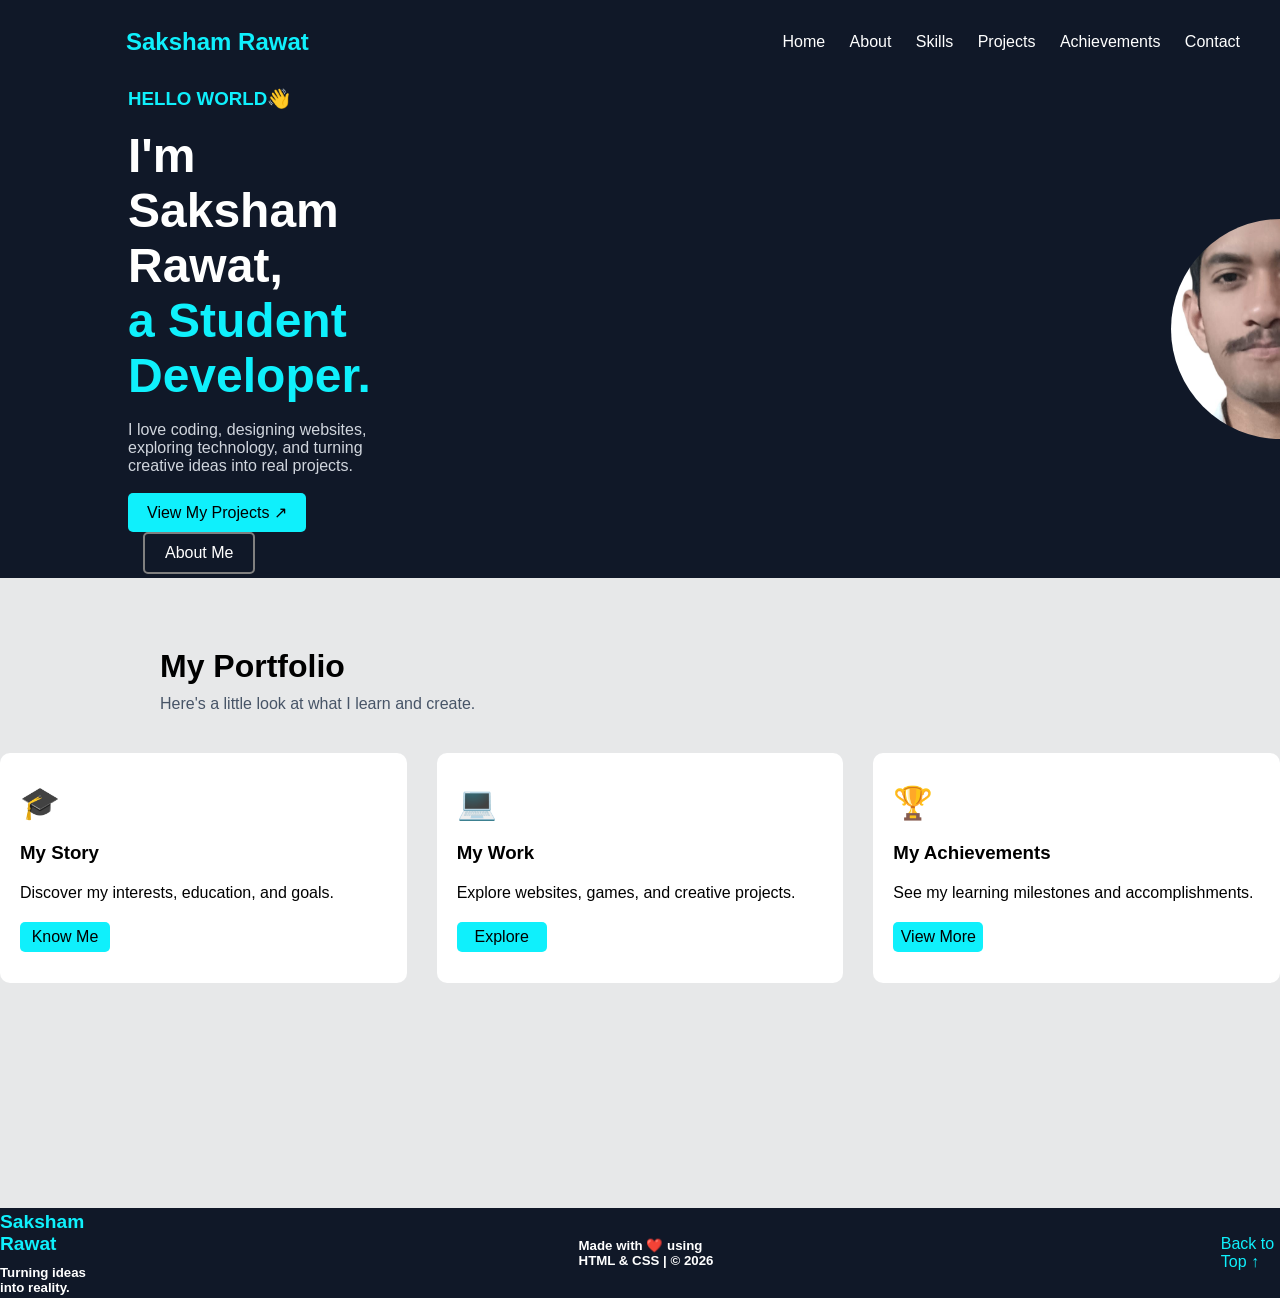
<file: index.html>
<!DOCTYPE html>
<html lang="en">

<head>
    <meta charset="UTF-8">
    <meta name="viewport" content="width=device-width, initial-scale=1.0">
    <link rel="stylesheet" href="style.css">
    <title>Document</title>
</head>

<body>

    <!-- navbar section -->
    <nav>
        <div class="Home-nav">
            <div>
                <h1 class="nav-heading">Saksham Rawat</h1>
            </div>
            <div>
                <a href="http://127.0.0.1:5500/index.html" class="nav-button">Home</a>
                <a href="http://127.0.0.1:5500/about.html" class="nav-button">About</a>
                <a href="http://127.0.0.1:5500/skills.html" class="nav-button">Skills</a>
                <a href="http://127.0.0.1:5500/projects.html" class="nav-button">Projects</a>
                <a href="http://127.0.0.1:5500/contact.html" class="nav-button">Achievements</a>
                <a href="" class="nav-button">Contact</a>
            </div>
    </nav>

    <!-- Hero Section -->
    <div id="home" class="hero-container">
        <sectoin class="hero-section">
            <div id="hero-content">
                <h3 class="hero-elements" id="hero-heading">HELLO WORLD👋</h3><br>
                <h1 class="hero-elements" id="hero-name">I'm Saksham Rawat,</h1>
                <h1 class="hero-elements" id="hero-field">a Student Developer.</h1><br>
                <h4 class="hero-elements" id="hero-quote">I love coding, designing websites, exploring technology, and
                    turning</h4>
                <h4 class="hero-elements" id="hero-quote">creative ideas into real projects.</h4><br>
                <a class="hero-elements" id="hero-button" href="http://127.0.0.1:5500/projects.html">View My Projects ↗ </a>
                <a class="hero-elements" id="hero-about" href="http://127.0.0.1:5500/about.html">About Me</a>
            </div>
            <div class="hero-circle">
                <img src="images/PHOTOGRAPH.jpg" alt="" class="hero-photo">
            </div>
        </sectoin>
    </div>

    <!-- Portfolio Section  -->
    <div id="portfolio" class="portfolio-container">
        <h1 class="portfolio-heading">My Portfolio</h1>
        <p class="sub-title">Here's a little look at what I learn and create.</p>
        <div id="portfolio-cards">
            <div class="portfolio-card">
                <h1 class="portfolio-title" id="my-story-icon">🎓</h1>
                <h3 class="portfolio-title">My Story</h3>
                <p class="portfolio-description">Discover my interests, education, and goals.</p>
                <a class="portfolio-title" id="btn" href="http://127.0.0.1:5500/about.html">Know Me</a>
            </div>
            <div class="portfolio-card">
                <h1 class="portfolio-title" id="my-story-icon">💻</h1>
                <h3 class="portfolio-title">My Work</h3>
                <p class="portfolio-description">Explore websites, games, and creative projects.</p>
                <a class="portfolio-title" id="btn" href="http://127.0.0.1:5500/projects.html">Explore</a>
            </div>
            <div class="portfolio-card">
                <h1 class="portfolio-title" id="my-story-icon">🏆</h1>
                <h3 class="portfolio-title">My Achievements</h3>
                <p class="portfolio-description">See my learning milestones and accomplishments.</p>
                <a class="portfolio-title" id="btn" href="http://127.0.0.1:5500/achievements.html">View More</a>
            </div>
        </div>
    </div>
    <div class="footer" id="footer-container">
        <div class="footer-div">
            <a class="name" href="http://127.0.0.1:5500/">Saksham Rawat</a>
            <h5 class="quote1">Turning ideas into reality.</h5>
        </div>
        <h5 class="quote2">Made with ❤️ using HTML & CSS | © 2026</h5>
        <a class="return" href="http://127.0.0.1:5500/">Back to Top ↑</a>
    </div>
</body>

</html>
</file>
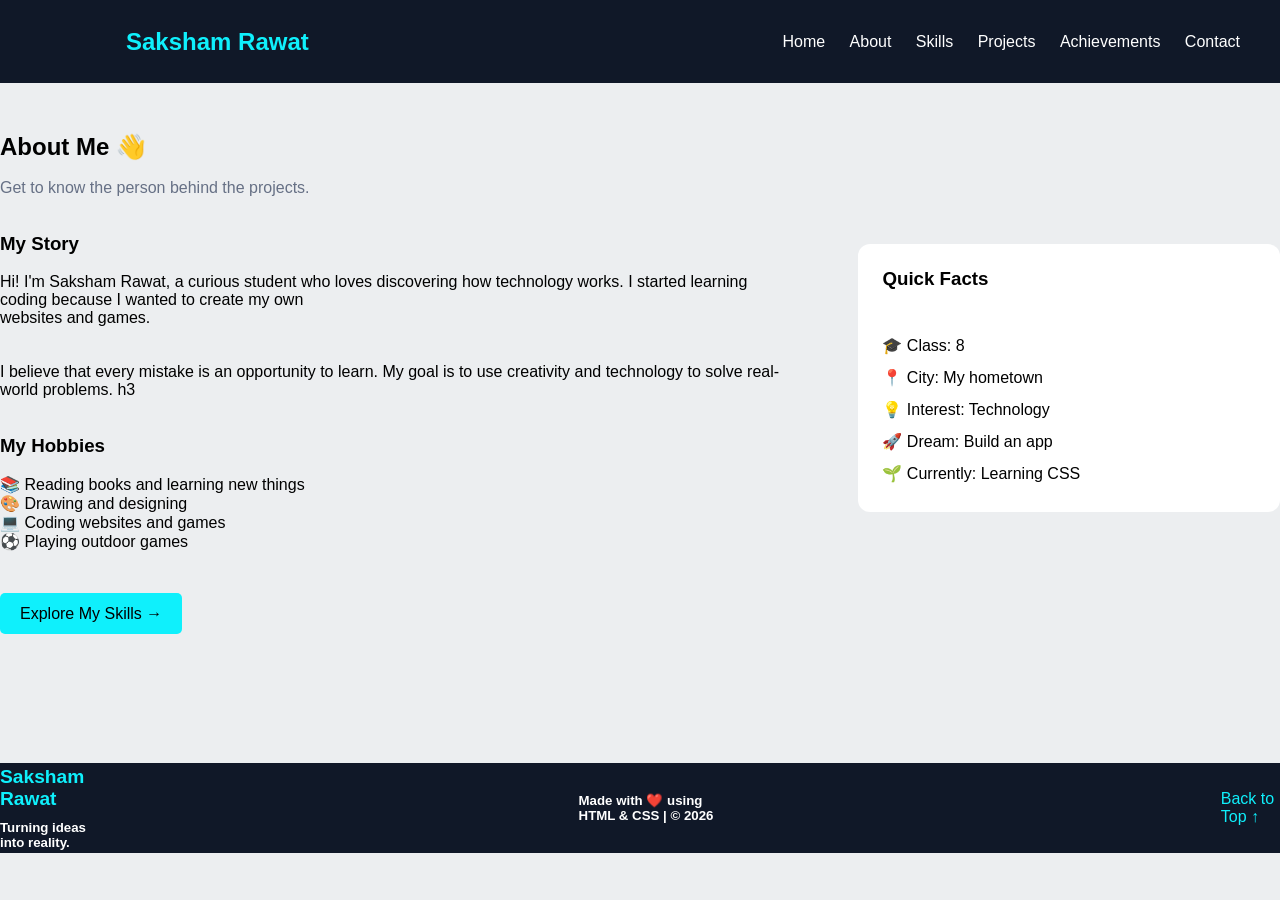
<file: about.html>
<!DOCTYPE html>
<html lang="en">

<head>
    <meta charset="UTF-8">
    <meta name="viewport" content="width=device-width, initial-scale=1.0">
    <title>Document</title>
    <link rel="stylesheet" href="style.css">
</head>

<body>
    <nav>
        <div class="Home-nav">
            <div>
                <h1 class="nav-heading">Saksham Rawat</h1>
            </div>
            <div>
                <a href="http://127.0.0.1:5500/index.html" class="nav-button">Home</a>
                <a href="http://127.0.0.1:5500/about.html" class="nav-button">About</a>
                <a href="http://127.0.0.1:5500/skills.html" class="nav-button">Skills</a>
                <a href="http://127.0.0.1:5500/projects.html" class="nav-button">Projects</a>
                <a href="http://127.0.0.1:5500/achievements.html" class="nav-button">Achievements</a>
                <a href="http://127.0.0.1:5500/contact.html" class="nav-button">Contact</a>
            </div>
    </nav>
    <!-- about-section -->
    <div class="about" id="about-section">
        <div class="about-content">
            <div>
                <h2 id="about-me">About Me 👋</h2><br>
                <p id="person">Get to know the person behind the projects.</p><br><br>
            </div>
            <div id="story">
                <div>
                    <h3 id="my-story">My Story</h3><br>
                    <p id="story">Hi! I'm Saksham Rawat, a curious student who loves discovering how technology works. I
                        started
                        learning coding
                        because I wanted to create my own<br> websites and games.<br><br><br>I believe that every
                        mistake is
                        an
                        opportunity to learn. My goal is to use creativity and technology to
                        solve real-world problems.
                        h3
                    </p><br><br>
                </div>

            </div>
            <div>
                <h3 id="my-hobbies">My Hobbies</h3><br>
                <p id="hobbies">📚 Reading books and learning new things<br>

                    🎨 Drawing and designing<br>

                    💻 Coding websites and games<br>

                    ⚽ Playing outdoor games<br>
                </p><br><br><br>
                <a id="explore-skills" href="http://127.0.0.1:5500/skills.html">Explore My Skills →</a>
            </div>
        </div>
        <div class="about-content" id="card">
            <h3>Quick Facts</h3>
            <p id="card-elements">🎓 Class: 8<br>

                📍 City: My hometown<br>

                💡 Interest: Technology<br>

                🚀 Dream: Build an app<br>

                🌱 Currently: Learning CSS<br>
            </p><br>
        </div>
    </div>
     <!-- footer-section -->
    <div style="margin-top: 140px;" class="footer" id="footer-container">
        <div class="footer-div">
            <a class="name" href="http://127.0.0.1:5500/">Saksham Rawat</a>
            <h5 class="quote1">Turning ideas into reality.</h5>
        </div>
        <h5 class="quote2">Made with ❤️ using HTML & CSS | © 2026</h5>
        <a class="return" href="http://127.0.0.1:5500/index.html">Back to Top ↑</a>
    </div>

</body>

</html>
</file>
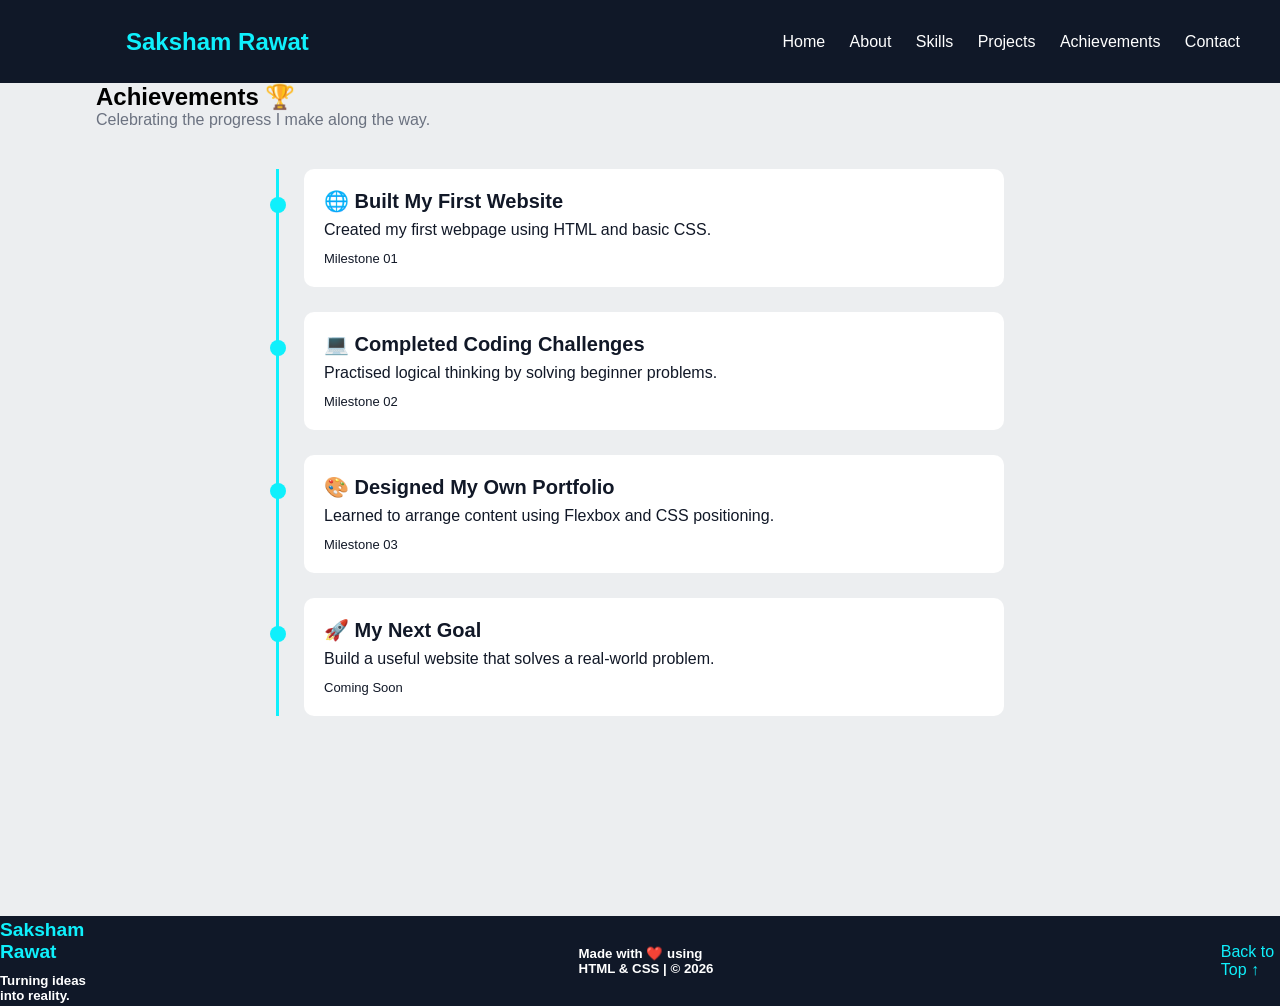
<file: achievements.html>
<!DOCTYPE html>
<html lang="en">

<head>
    <meta charset="UTF-8">
    <meta name="viewport" content="width=device-width, initial-scale=1.0">
    <title>Document</title>
    <link rel="stylesheet" href="style.css">
</head>

<body>
    <!-- navbar section -->
    <nav>
        <div class="Home-nav">
            <div>
                <h1 class="nav-heading">Saksham Rawat</h1>
            </div>
            <div>
                <a href="http://127.0.0.1:5500/index.html" class="nav-button">Home</a>
                <a href="http://127.0.0.1:5500/about.html" class="nav-button">About</a>
                <a href="http://127.0.0.1:5500/skills.html" class="nav-button">Skills</a>
                <a href="http://127.0.0.1:5500/projects.html" class="nav-button">Projects</a>
                <a href="http://127.0.0.1:5500/achievements.html" class="nav-button">Achievements</a>
                <a href="http://127.0.0.1:5500/contact.html" class="nav-button">Contact</a>
            </div>
    </nav>
    <section class="achievements">
        <div class="container">

            <h2>Achievements 🏆</h2>
            <p class="subtitle">Celebrating the progress I make along the way.</p>

            <div class="timeline">

                <div class="item">
                    <div class="dot"></div>
                    <div class="item-card">
                        <h3>🌐 Built My First Website</h3>
                        <p>Created my first webpage using HTML and basic CSS.</p>
                        <small>Milestone 01</small>
                    </div>
                </div>

                <div class="item">
                    <div class="dot"></div>
                    <div class="item-card">
                        <h3>💻 Completed Coding Challenges</h3>
                        <p>Practised logical thinking by solving beginner problems.</p>
                        <small>Milestone 02</small>
                    </div>
                </div>

                <div class="item">
                    <div class="dot"></div>
                    <div class="item-card">
                        <h3>🎨 Designed My Own Portfolio</h3>
                        <p>Learned to arrange content using Flexbox and CSS positioning.</p>
                        <small>Milestone 03</small>
                    </div>
                </div>

                <div class="item">
                    <div class="dot"></div>
                    <div class="item-card">
                        <h3>🚀 My Next Goal</h3>
                        <p>Build a useful website that solves a real-world problem.</p>
                        <small>Coming Soon</small>
                    </div>
                </div>

            </div>

        </div>
    </section>
    <div style="margin-top: 200px;" class="footer" id="footer-container">
        <div class="footer-div">
            <a class="name" href="http://127.0.0.1:5500/">Saksham Rawat</a>
            <h5 class="quote1">Turning ideas into reality.</h5>
        </div>
        <h5 class="quote2">Made with ❤️ using HTML & CSS | © 2026</h5>
        <a class="return" href="http://127.0.0.1:5500/">Back to Top ↑</a>
    </div>
</body>
</body>

</html>
</file>
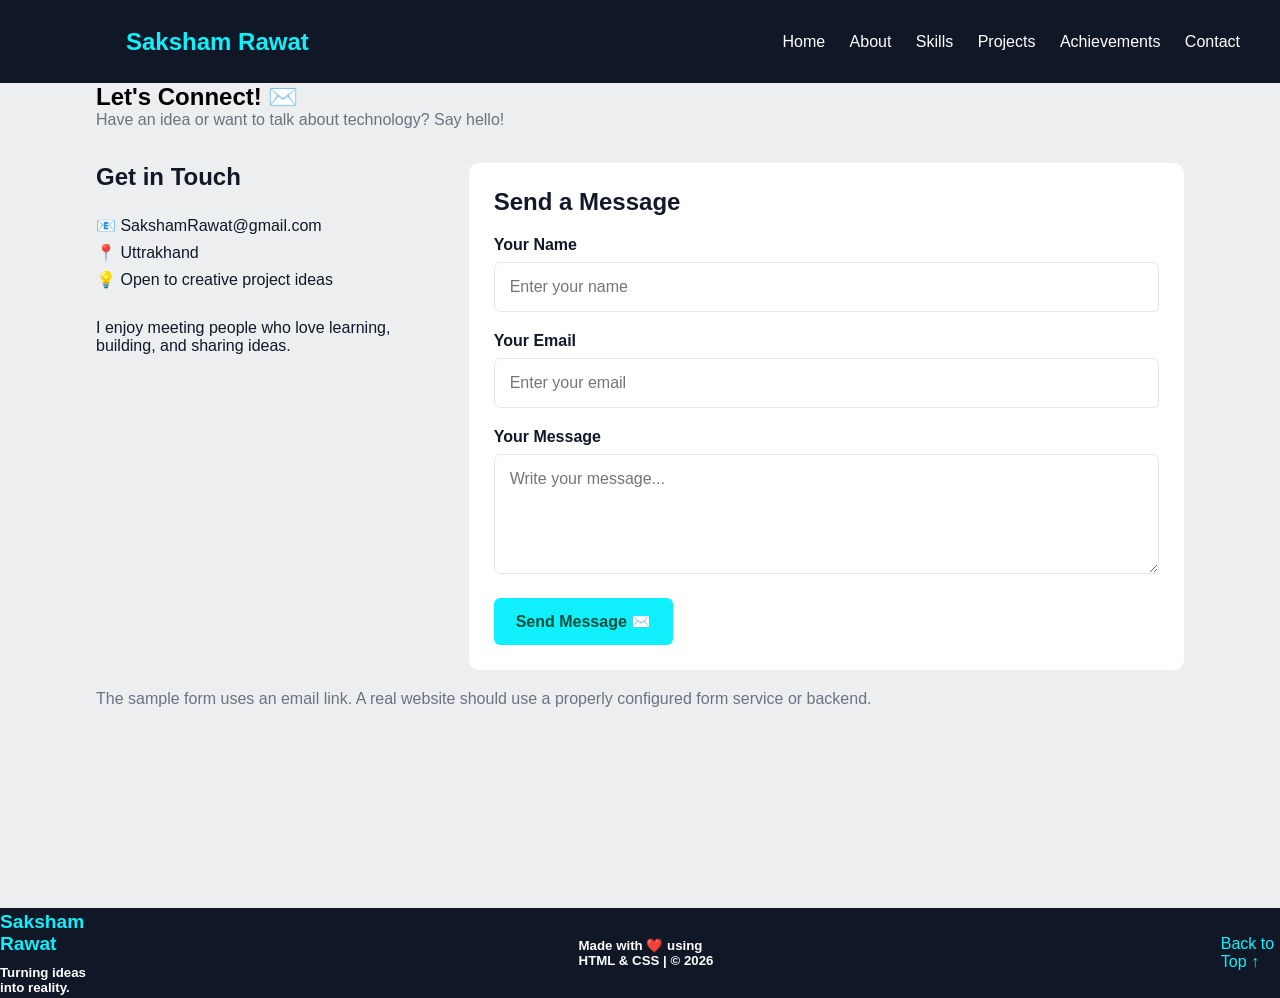
<file: contact.html>
<!DOCTYPE html>
<html lang="en">

<head>
    <meta charset="UTF-8">
    <meta name="viewport" content="width=device-width, initial-scale=1.0">
    <title>Document</title>
    <link rel="stylesheet" href="style.css">
</head>

<body>
    <nav>
        <div class="Home-nav">
            <div>
                <h1 class="nav-heading">Saksham Rawat</h1>
            </div>
            <div>
                <a href="http://127.0.0.1:5500/index.html" class="nav-button">Home</a>
                <a href="http://127.0.0.1:5500/about.html" class="nav-button">About</a>
                <a href="http://127.0.0.1:5500/skills.html" class="nav-button">Skills</a>
                <a href="http://127.0.0.1:5500/projects.html" class="nav-button">Projects</a>
                <a href="http://127.0.0.1:5500/achievements.html" class="nav-button">Achievements</a>
                <a href="http://127.0.0.1:5500/contact.html" class="nav-button">Contact</a>
            </div>
    </nav>
    <section class="contact">
        <div class="container">

            <h2>Let's Connect! ✉️</h2>
            <p class="subtitle">Have an idea or want to talk about technology? Say hello!</p>

            <div class="contact-box">

                <div class="contact-left">
                    <h3>Get in Touch</h3>
                    <p>📧 SakshamRawat@gmail.com</p>
                    <p>📍 Uttrakhand</p>
                    <p>💡 Open to creative project ideas</p>
                    <p class="about-me">I enjoy meeting people who love learning, building, and sharing ideas.</p>
                </div>

                <div class="contact-right">
                    <h3>Send a Message</h3>

                    <form action="mailto:rawatsaksham408@example.com" method="post" enctype="text/plain">
                        <label>Your Name</label>
                        <input type="text" placeholder="Enter your name">

                        <label>Your Email</label>
                        <input type="email" placeholder="Enter your email">

                        <label>Your Message</label>
                        <textarea placeholder="Write your message..."></textarea>

                        <button type="submit">Send Message ✉️</button>
                    </form>
                </div>

            </div>

            <p class="note">The sample form uses an email link. A real website should use a properly configured form
                service or backend.</p>

        </div>
    </section>
    <!-- footer-section -->
    <div style="margin-top: 200px; " class="footer" id="footer-container">
        <div class="footer-div">
            <a class="name" href="http://127.0.0.1:5500/">Saksham Rawat</a>
            <h5 class="quote1">Turning ideas into reality.</h5>
        </div>
        <h5 class="quote2">Made with ❤️ using HTML & CSS | © 2026</h5>
        <a class="return" href="http://127.0.0.1:5500/index.html">Back to Top ↑</a>
    </div>
</body>

</html>
</file>
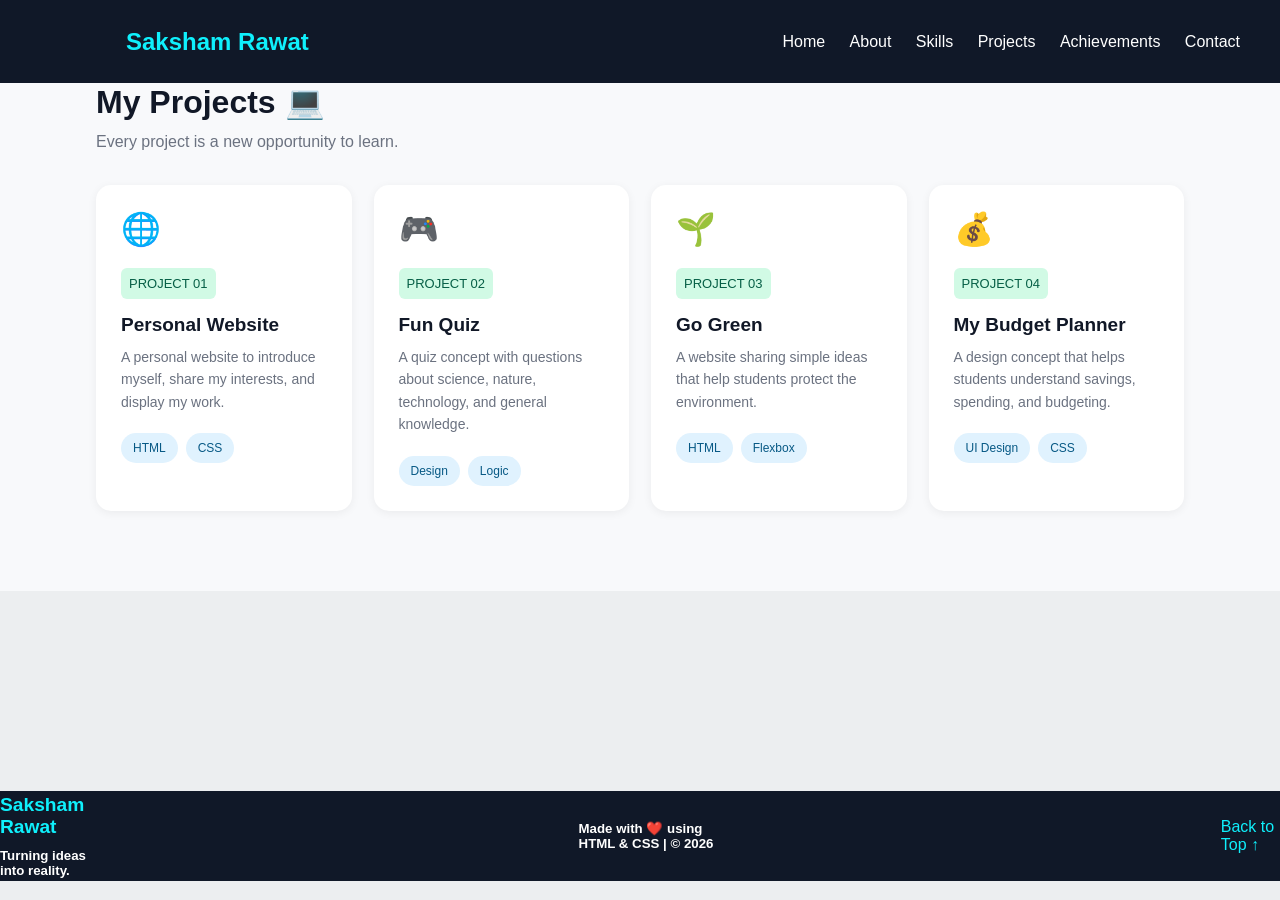
<file: projects.html>
<!DOCTYPE html>
<html lang="en">

<head>
    <meta charset="UTF-8">
    <meta name="viewport" content="width=device-width, initial-scale=1.0">
    <title>Skill Cards</title>
    <link rel="stylesheet" href="style.css">
</head>

<body>
    <nav>
        <div class="Home-nav">
            <div>
                <h1 class="nav-heading">Saksham Rawat</h1>
            </div>
            <div>
                <a href="http://127.0.0.1:5500/index.html" class="nav-button">Home</a>
                <a href="http://127.0.0.1:5500/about.html" class="nav-button">About</a>
                <a href="http://127.0.0.1:5500/skills.html" class="nav-button">Skills</a>
                <a href="http://127.0.0.1:5500/projects.html" class="nav-button">Projects</a>
                <a href="http://127.0.0.1:5500/achievements.html" class="nav-button">Achievements</a>
                <a href="http://127.0.0.1:5500/contact.html" class="nav-button">Contact</a>
            </div>
    </nav>
    <section class="projects">
        <div class="container">

            <h2>My Projects 💻</h2>
            <p class="subtitle">Every project is a new opportunity to learn.</p>

            <div class="cards">

                <div class="card">
                    <div class="icon">🌐</div>
                    <span class="badge">PROJECT 01</span>
                    <h3>Personal Website</h3>
                    <p>A personal website to introduce myself, share my interests, and display my work.</p>
                    <div class="tags">
                        <span class="tag">HTML</span>
                        <span class="tag">CSS</span>
                    </div>
                </div>

                <div class="card">
                    <div class="icon">🎮</div>
                    <span class="badge">PROJECT 02</span>
                    <h3>Fun Quiz</h3>
                    <p>A quiz concept with questions about science, nature, technology, and general knowledge.</p>
                    <div class="tags">
                        <span class="tag">Design</span>
                        <span class="tag">Logic</span>
                    </div>
                </div>

                <div class="card">
                    <div class="icon">🌱</div>
                    <span class="badge">PROJECT 03</span>
                    <h3>Go Green</h3>
                    <p>A website sharing simple ideas that help students protect the environment.</p>
                    <div class="tags">
                        <span class="tag">HTML</span>
                        <span class="tag">Flexbox</span>
                    </div>
                </div>

                <div class="card">
                    <div class="icon">💰</div>
                    <span class="badge">PROJECT 04</span>
                    <h3>My Budget Planner</h3>
                    <p>A design concept that helps students understand savings, spending, and budgeting.</p>
                    <div class="tags">
                        <span class="tag">UI Design</span>
                        <span class="tag">CSS</span>
                    </div>
                </div>

            </div>

        </div>
    </section>
    <!-- footer-section -->
    <div style="margin-top: 200px; " class="footer" id="footer-container">
        <div class="footer-div">
            <a class="name" href="http://127.0.0.1:5500/">Saksham Rawat</a>
            <h5 class="quote1">Turning ideas into reality.</h5>
        </div>
        <h5 class="quote2">Made with ❤️ using HTML & CSS | © 2026</h5>
        <a class="return" href="http://127.0.0.1:5500/index.html">Back to Top ↑</a>
    </div>

</body>

</html>
</file>
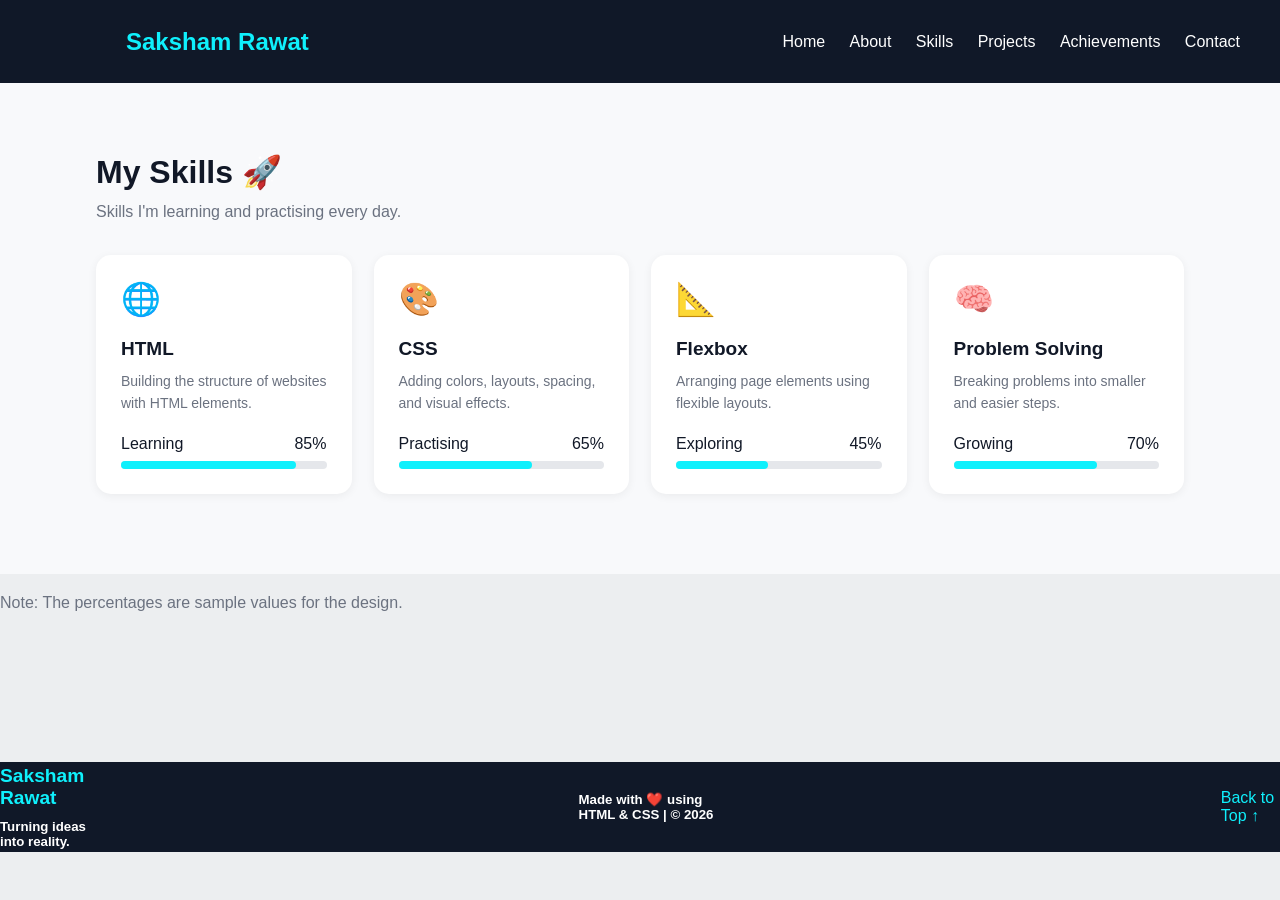
<file: skills.html>
<!DOCTYPE html>
<html lang="en">

<head>
    <meta charset="UTF-8">
    <meta name="viewport" content="width=device-width, initial-scale=1.0">
    <title>Document</title>
    <link rel="stylesheet" href="style.css">
</head>

<body>
    <nav>
        <div class="Home-nav">
            <div>
                <h1 class="nav-heading">Saksham Rawat</h1>
            </div>
            <div>
                <a href="http://127.0.0.1:5500/index.html" class="nav-button">Home</a>
                <a href="http://127.0.0.1:5500/about.html" class="nav-button">About</a>
                <a href="http://127.0.0.1:5500/skills.html" class="nav-button">Skills</a>
                <a href="http://127.0.0.1:5500/projects.html" class="nav-button">Projects</a>
                <a href="http://127.0.0.1:5500/contact.html" class="nav-button">Achievements</a>
                <a href="" class="nav-button">Contact</a>
            </div>
    </nav>
    <!-- Skills-section -->
    <section class="skills">
        <div class="container">

            <h2>My Skills 🚀</h2>
            <p class="subtitle">Skills I'm learning and practising every day.</p>

            <div class="cards">

                <div class="card">
                    <div class="icon">🌐</div>
                    <h3>HTML</h3>
                    <p>Building the structure of websites with HTML elements.</p>
                    <div class="progress-info">
                        <span>Learning</span>
                        <span>85%</span>
                    </div>
                    <div class="bar">
                        <div class="fill" style="width: 85%"></div>
                    </div>
                </div>

                <div class="card">
                    <div class="icon">🎨</div>
                    <h3>CSS</h3>
                    <p>Adding colors, layouts, spacing, and visual effects.</p>
                    <div class="progress-info">
                        <span>Practising</span>
                        <span>65%</span>
                    </div>
                    <div class="bar">
                        <div class="fill" style="width: 65%"></div>
                    </div>
                </div>

                <div class="card">
                    <div class="icon">📐</div>
                    <h3>Flexbox</h3>
                    <p>Arranging page elements using flexible layouts.</p>
                    <div class="progress-info">
                        <span>Exploring</span>
                        <span>45%</span>
                    </div>
                    <div class="bar">
                        <div class="fill" style="width: 45%"></div>
                    </div>
                </div>

                <div class="card">
                    <div class="icon">🧠</div>
                    <h3>Problem Solving</h3>
                    <p>Breaking problems into smaller and easier steps.</p>
                    <div class="progress-info">
                        <span>Growing</span>
                        <span>70%</span>
                    </div>
                    <div class="bar">
                        <div class="fill" style="width: 70%"></div>
                    </div>
                </div>
            </div>
        </div>
    </section>
    <p class="note">Note: The percentages are sample values for the design.</p>

    <!-- footer-section -->
    <div style="margin-top: 150px;" class="footer" id="footer-container">
        <div class="footer-div">
            <a class="name" href="http://127.0.0.1:5500/">Saksham Rawat</a>
            <h5 class="quote1">Turning ideas into reality.</h5>
        </div>
        <h5 class="quote2">Made with ❤️ using HTML & CSS | © 2026</h5>
        <a class="return" href="http://127.0.0.1:5500/index.html">Back to Top ↑</a>
    </div>
</body>

</html>
</file>
<file: style.css>
* {
            padding: 0;
            margin: 0;
            font-family: Arial, sans-serif;
            transition: 0.5s;
        }

        nav {
            position: sticky;
            top: 0;
            z-index: 100;
        }

        .Home-nav {
            background-color: #101828;
            display: flex;
            justify-content: space-between;
            padding: 10px 30px;
            height: 7vh;
            align-items: center;
        }

        .nav-heading {
            color:#0ff0fc;
            margin-left: 6rem;
            font-size: x-large;
        }

        .nav-button {
            text-decoration: none;
            color: white;
            margin: 10px;
        }

        #home {
            background-color: #101828;
            height: 55vh;
            display: flex;
            flex-direction: column;
            justify-content: center;
            color: white;
        }

        #hero-heading,
        #hero-field {
            color: #0ff0fc;
        }

        #hero-content {
            margin-left: 8rem;
        }

        #hero-name,
        #hero-field {
            font-size: xxx-large;
        }

        #hero-quote {
            font-weight: 1;
            color: #d0d5dd;
        }

        .hero-photo {
            width: 220px;
            height: 220px;
            border-radius: 50%;
            object-fit: cover;
        }

        #hero-button {
            text-decoration: none;
            background-color: #0ff0fc;
            display: inline-block;
            padding: 10px 19px;
            border-radius: 5px;
            color: black;
            font-weight: 500;
        }

        #hero-about {
            text-decoration: none;
            background-color: transparent;
            border: 2px solid grey;
            color: white;
            margin-left: 15px;
            display: inline-block;
            padding: 10px 20px;
            border-radius: 5px
        }

        .portfolio-heading {
            margin-left: 10rem;
            margin-top: 70px;
        }

        .sub-title {
            margin-left: 10rem;
            margin-top: 10px;
            color: #475467;
        }

        .hero-section {
            display: flex;
            gap: 50rem;
            align-items: center;
        }

        #portfolio {
            background-color: #e7e8e9;
            height: 70vh;
            display: flow-root;
        }

        #portfolio-cards {
            display: flex;
            height: 100px;
            justify-content: center;
            gap: 30px
        }

        .portfolio-card {
            display: flex;
            flex-direction: column;
            background-color: white;
            height: 230px;
            width: 450px;
            border-radius: 10px;
            justify-content: center;
            gap: 20px;
            margin-top: 40px;
        }

        .portfolio-title,
        .portfolio-description {
            margin-left: 20px;
        }

        #btn {
            display: flex;
            background-color: #0ff0fc;
            text-decoration: none;
            width: 90px;
            height: 30px;
            font-size: medium;
            justify-content: center;
            align-items: center;
            border-radius: 5px;
            color: black;
        }

        .footer {
            display: flex;
            justify-content: center;
            align-items: center;
            gap: 30rem;
            background-color: #101828;
            color: white;
            height: 10vh;
        }

        .footer a {
            text-decoration: none;
            color: #0ff0fc;
        }

        .name {
            font-size: larger;
            font-weight: 800;
        }

        body {
            background-color: #eceef0;
        }

        .footer-div {
            display: flex;
            flex-direction: column;
            gap: 10px;
        }

        #about-section {
            display: flex;
            gap: 70px;
            justify-content: center;
            align-items: center;
            margin-top: 50px;
        }

        #person {
            color: #667085;
        }

        #card {
            display: flex;
            flex-direction: column;
            gap: 40px;
            background-color: white;
            height: 220px;
            width: 500px;
            padding: 24px;
            border-radius: 12px;
        }

        #card-elements {
            line-height: 2
        }

        #explore-skills {
            background-color: #0ff0fc;
            text-decoration: none;
            width: 90px;
            height: 30px;
            font-size: medium;
            border-radius: 5px;
            color: black;
            padding: 12px 20px;
        }

        body {
            margin: 0;
        }

        .skills {
            background-color: #f8f9fb;
            padding: 70px 0 80px 0;
        }

        .container {
            width: 85%;
            max-width: 1600px;
            margin: 0 auto;
        }

        .skills h2 {
            margin: 0 0 12px 0;
            font-size: 32px;
            color: #111827;
        }

        .subtitle {
            margin: 0;
            font-size: 16px;
            color: #6b7280;
        }

        .note {
            margin: 20px 0 0 0;
            font-size: 16px;
            color: #6b7280;
        }

        .cards {
            display: flex;
            gap: 22px;
            margin-top: 34px;
        }

        .card {
            flex: 1;
            background-color: white;
            padding: 25px;
            border-radius: 15px;
            box-shadow: 0 2px 10px rgba(0, 0, 0, 0.06);
        }

        .icon {
            font-size: 32px;
            margin-bottom: 20px;
        }

        .card h3 {
            margin: 0 0 10px 0;
            font-size: 19px;
            color: #111827;
        }

        .card p {
            margin: 0 0 20px 0;
            font-size: 14px;
            color: #6b7280;
            line-height: 1.6;
        }

        .progress-info {
            display: flex;
            justify-content: space-between;
            margin-bottom: 8px;
            color: #111827;
        }

        .bar {
            height: 8px;
            background-color: #e5e7eb;
            border-radius: 10px;
        }

        .fill {
            height: 8px;
            background-color: #0ff0fc;
            border-radius: 10px;
        }

        body {
            margin: 0;
        }

        .skills {
            background-color: #f8f9fb;
            padding-top: 70px;
            padding-bottom: 80px;
        }

        .projects {
            background-color: #f8f9fb;
            padding-bottom: 80px;
        }

        .container {
            width: 85%;
            margin: auto;
        }

        .skills h2,
        .projects h2 {
            margin-top: 0;
            margin-bottom: 12px;
            font-size: 32px;
            color: #111827;
        }

        .subtitle {
            margin: 0;
            font-size: 16px;
            color: #6b7280;
        }

        .note {
            margin-top: 20px;
            margin-bottom: 0;
            font-size: 16px;
            color: #6b7280;
        }

        .cards {
            display: flex;
            gap: 22px;
            margin-top: 34px;
        }

        .card {
            flex: 1;
            background-color: white;
            padding: 25px;
            border-radius: 15px;
        }

        .icon {
            font-size: 32px;
            margin-bottom: 20px;
        }

        .card h3 {
            margin-top: 0;
            margin-bottom: 10px;
            font-size: 19px;
            color: #111827;
        }

        .card p {
            margin-top: 0;
            margin-bottom: 20px;
            font-size: 14px;
            color: #6b7280;
            line-height: 1.6;
        }

        .progress-info {
            display: flex;
            justify-content: space-between;
            margin-bottom: 8px;
            color: #111827;
        }

        .bar {
            height: 8px;
            background-color: #e5e7eb;
            border-radius: 10px;
        }

        .fill {
            height: 8px;
            background-color: #0ff0fc;
            border-radius: 10px;
        }

        .badge {
            display: inline-block;
            background-color: #d1fae5;
            color: #065f46;
            font-size: 13px;
            padding: 8px;
            border-radius: 6px;
            margin-bottom: 15px;
        }

        .tags {
            display: flex;
            gap: 8px;
        }

        .tag {
            background-color: #e0f2fe;
            color: #075985;
            font-size: 12px;
            padding: 8px;
            padding-left: 12px;
            padding-right: 12px;
            border-radius: 20px;
        }

        .timeline {
            width: 700px;
            margin: auto;
            margin-top: 40px;
            padding-left: 25px;
            border-left: 3px solid #0ff0fc;
        }

        .item {
            position: relative;
            margin-bottom: 25px;
        }

        .item:last-child {
            margin-bottom: 0;
        }

        .dot {
            position: absolute;
            left: -34px;
            top: 28px;
            width: 16px;
            height: 16px;
            background-color: #0ff0fc;
            border-radius: 50%;
        }

        .item-card {
            background-color: white;
            padding: 20px;
            border-radius: 10px;
        }

        .item-card h3 {
            margin-top: 0;
            margin-bottom: 8px;
            font-size: 20px;
            color: #111827;
        }

        .item-card p {
            margin-top: 0;
            margin-bottom: 10px;
            font-size: 16px;
            color: #111827;
        }

        .item-card small {
            font-size: 13px;
            color: #111827;
        }

        .contact-box {
            display: flex;
            gap: 40px;
            margin-top: 34px;
        }

        .contact-left {
            flex: 1;
        }

        .contact-left h3 {
            margin-top: 0;
            margin-bottom: 25px;
            font-size: 24px;
            color: #111827;
        }

        .contact-left p {
            margin-top: 0;
            margin-bottom: 8px;
            font-size: 16px;
            color: #111827;
        }

        .contact-left .about-me {
            margin-top: 30px;
        }

        .contact-right {
            flex: 2;
            background-color: white;
            padding: 25px;
            border-radius: 10px;
        }

        .contact-right h3 {
            margin-top: 0;
            margin-bottom: 20px;
            font-size: 24px;
            color: #111827;
        }

        label {
            display: block;
            margin-bottom: 8px;
            font-size: 16px;
            font-weight: bold;
            color: #111827;
        }

        input {
            width: 100%;
            box-sizing: border-box;
            padding: 15px;
            margin-bottom: 20px;
            font-size: 16px;
            border: 1px solid #e5e7eb;
            border-radius: 6px;
        }

        textarea {
            width: 100%;
            height: 120px;
            box-sizing: border-box;
            padding: 15px;
            margin-bottom: 20px;
            font-size: 16px;
            border: 1px solid #e5e7eb;
            border-radius: 6px;
        }

        button {
            background-color: #0ff0fc;
            color: #064e3b;
            font-size: 16px;
            font-weight: bold;
            padding: 14px;
            padding-left: 22px;
            padding-right: 22px;
            border: none;
            border-radius: 6px;
        }
</file>
